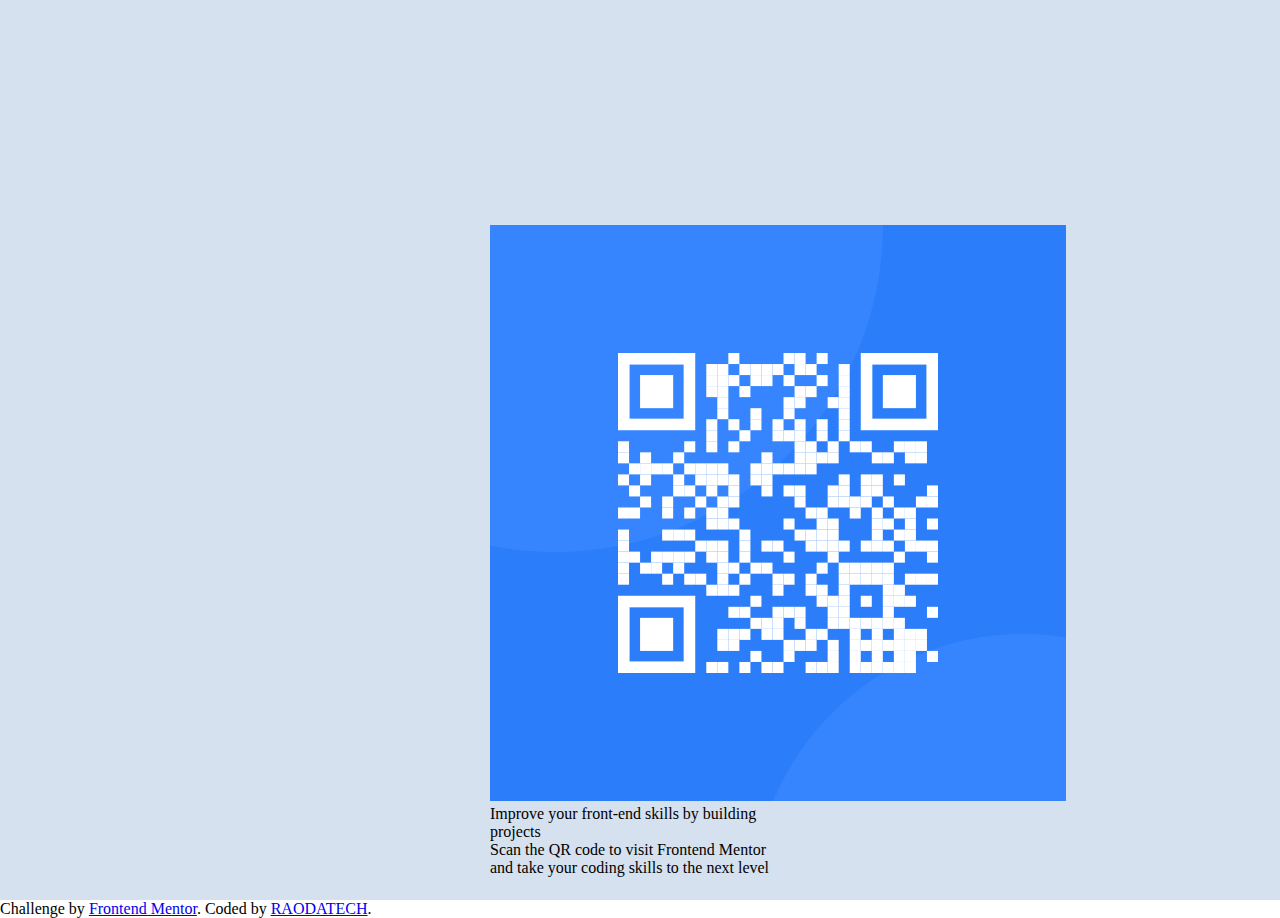
<file: index.html>
<!DOCTYPE html>
<html lang="en">

<head>
  <meta charset="UTF-8">
  <meta name="viewport" content="width=device-width, initial-scale=1.0">
  <!-- displays site properly based on user's device -->
  <link rel="stylesheet" href="css/style.css">
  <link rel="icon" type="image/png" sizes="32x32" href="./img/favicon-32x32.png">

  <title>Frontend Mentor | QR code component</title>

</head>

<body>
  <div class="bg">
    <div class="innerbox">
      <div class="qr-code">
        <img src="img/image-qr-code.png" alt="">
      </div>

      <p class="top-text">Improve your front-end skills by building projects</p>

      <p class="bottom-text">Scan the QR code to visit Frontend Mentor and take your coding skills to the next level</p>
    </div>
  </div>

  <div class="attribution">
    Challenge by <a href="https://www.frontendmentor.io?ref=challenge" target="_blank">Frontend Mentor</a>.
    Coded by <a href="result.html">RAODATECH</a>.
  </div>
</body>

</html>
</file>
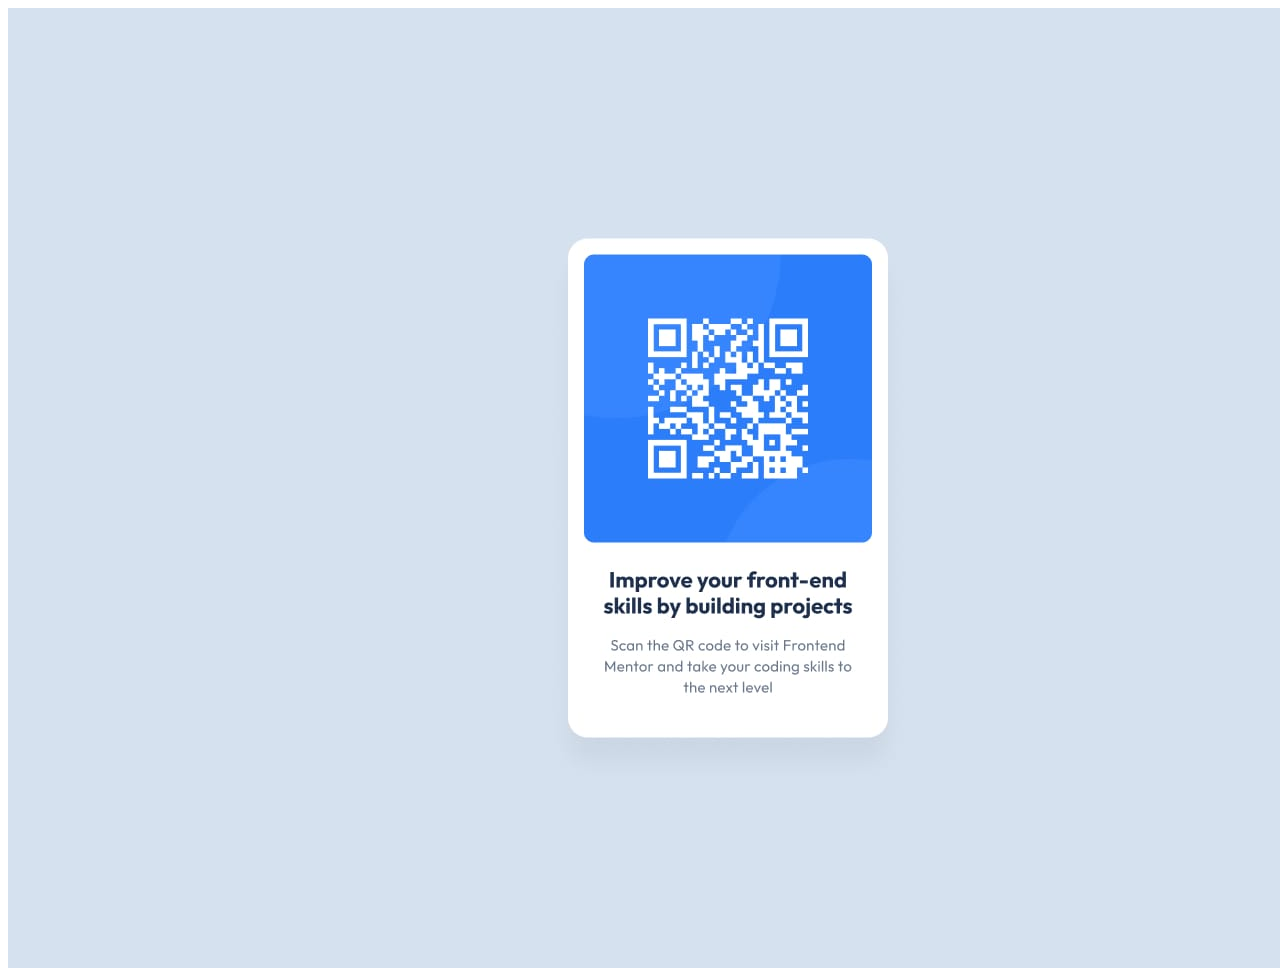
<file: result.html>
<!DOCTYPE html>
<html lang="en">
<head>
    <meta charset="UTF-8">
    <meta name="viewport" content="width=device-width, initial-scale=1.0">
    <title>Document</title>
</head>
<body>
    <img src="img/desktop-design.jpg" alt="">
</body>
</html>
</file>
<file: css/style.css>
* {
    margin: 0;
    padding: 0;
    box-sizing: border-box;
}

.bg {
    background-color: #d5e1ef;
    margin: 0;
    padding: 0;
    width: 100vw;
    height: 100vh;
    align-content: center;
    justify-items: center;
}

.innerbox {
    background-color: white;
    width: 300px;
    height: 450px;
    border-radius: 10px;
}
</file>
